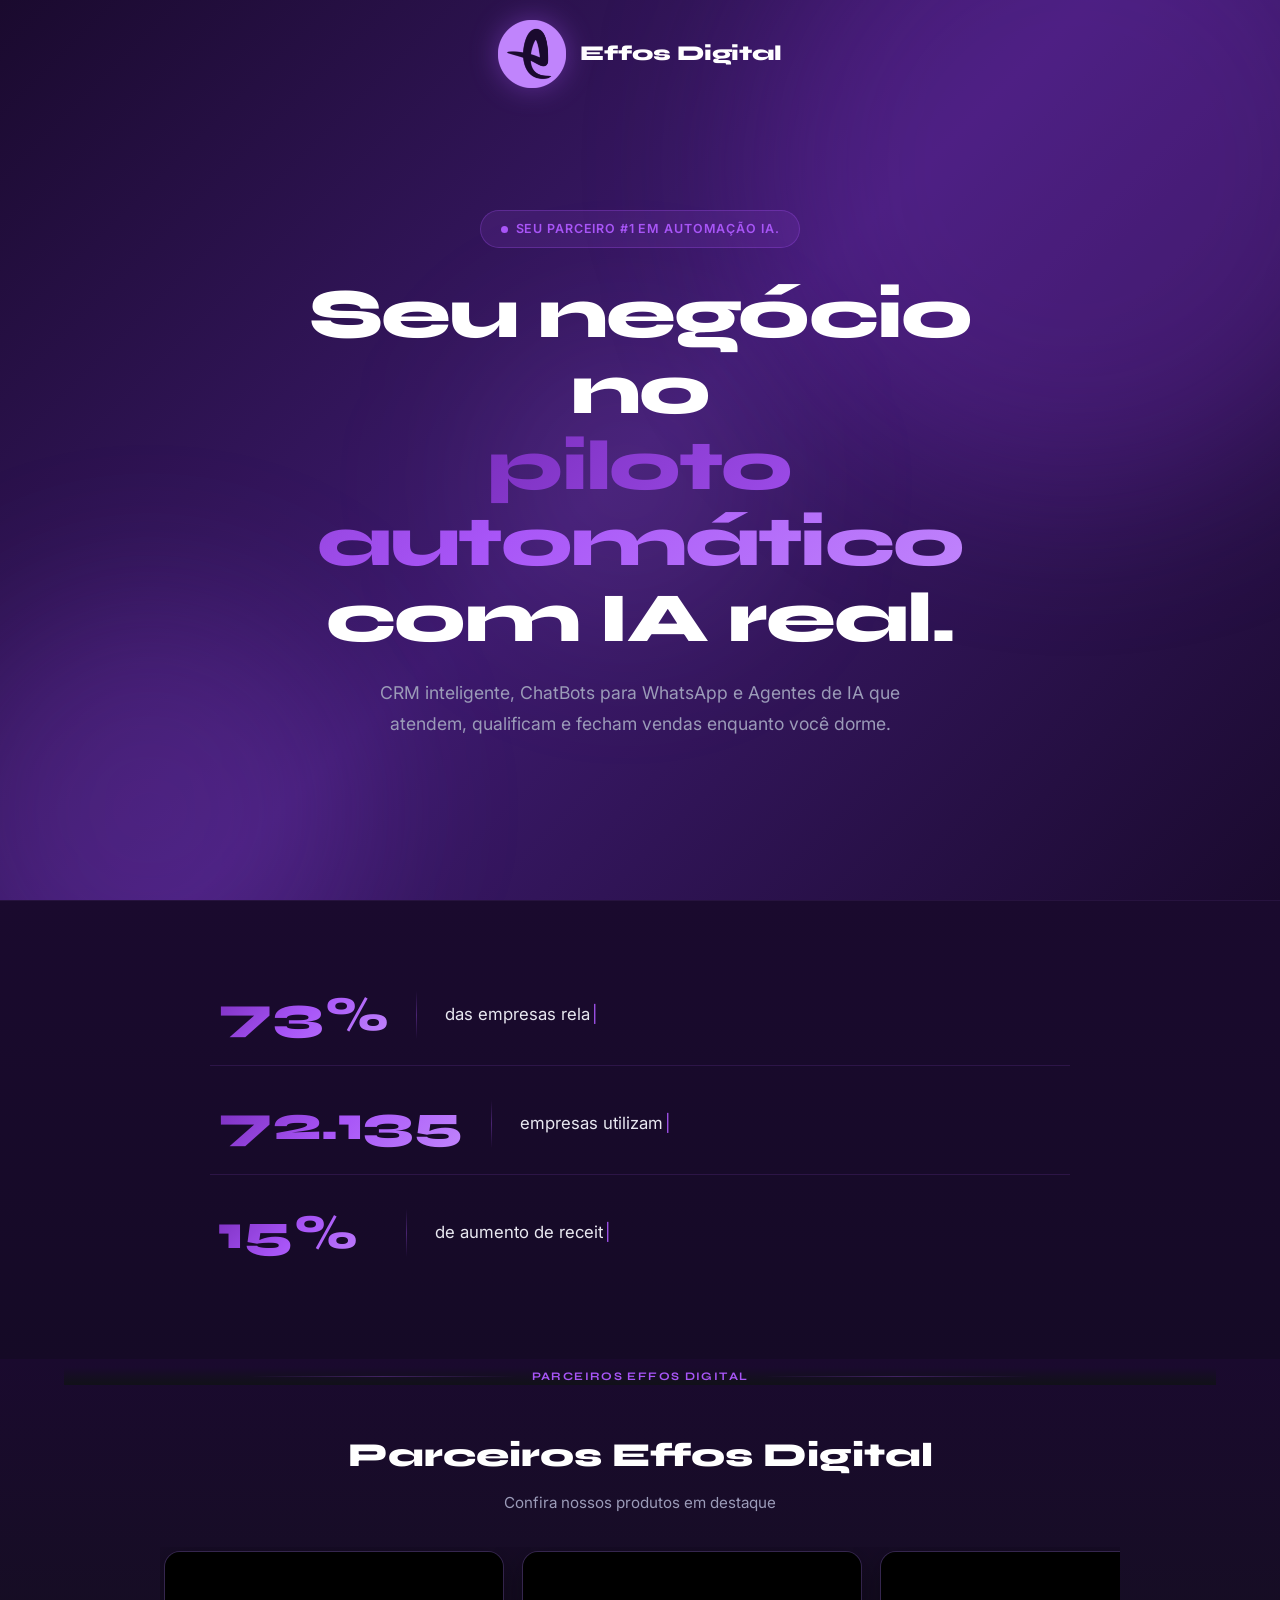
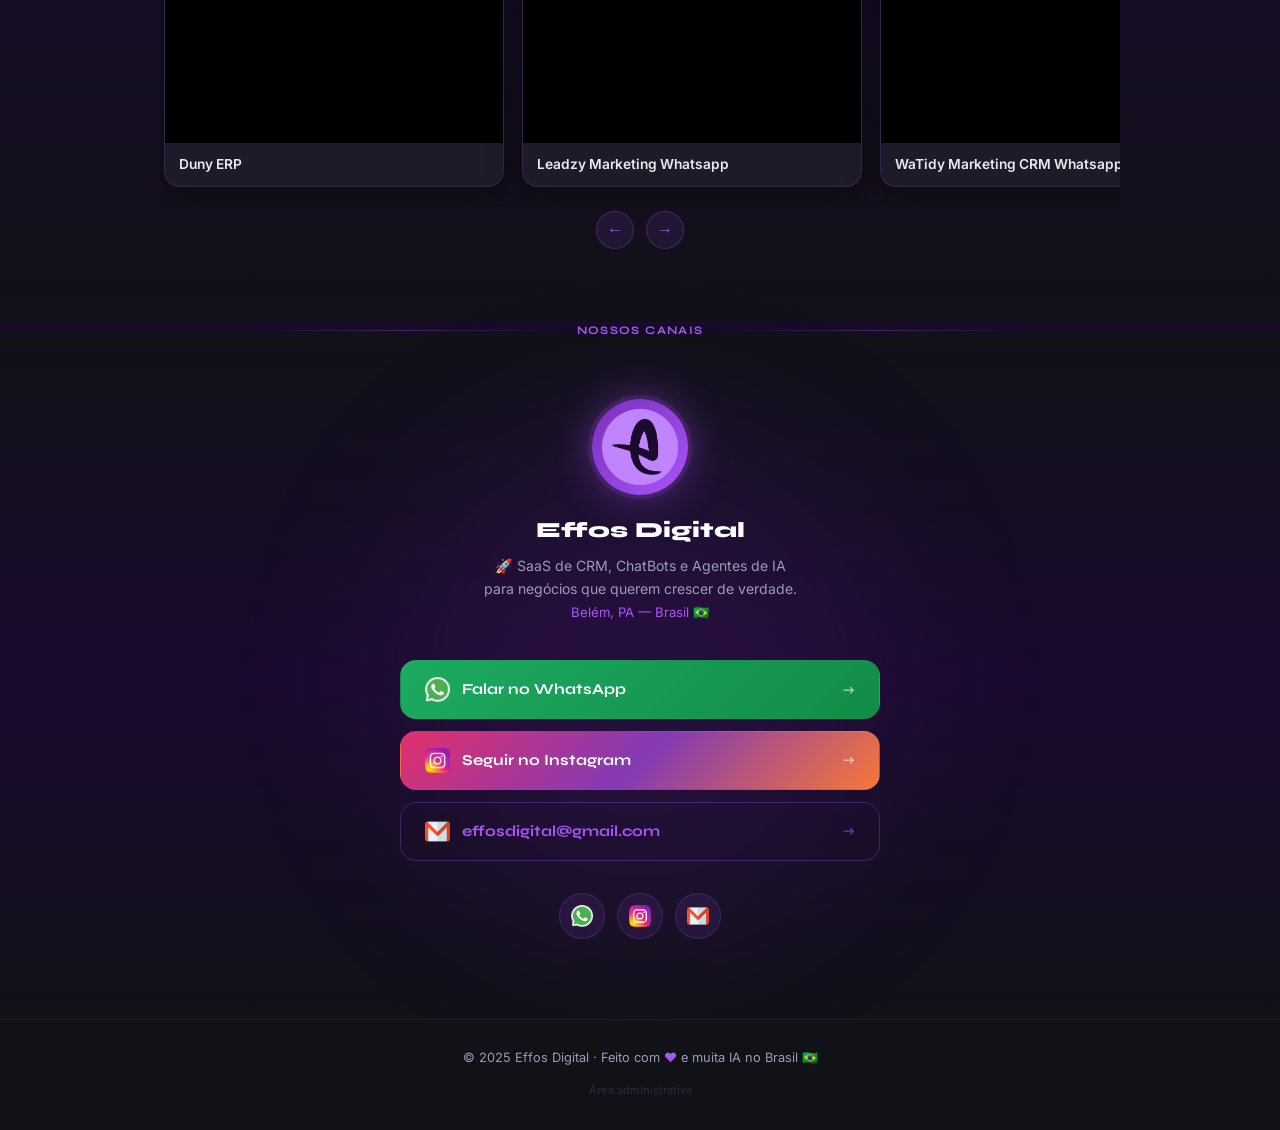
<file: index.html>
<!DOCTYPE html>
<html lang="pt-BR">
<head>
  <meta charset="UTF-8"/>
  <meta name="viewport" content="width=device-width, initial-scale=1.0"/>
  <meta name="description" content="Effos Digital — SaaS de CRM, ChatBots e Agentes de IA. Conheça nossos produtos e entre em contato."/>
  <title>Effos Digital</title>
  <link rel="icon" type="image/png" href="assets/images/logo.png"/>
  <link rel="preconnect" href="https://fonts.googleapis.com"/>
  <link rel="stylesheet" href="https://fonts.googleapis.com/css2?family=Syne:wght@400;600;700;800&family=Inter:wght@300;400;500;600&display=swap"/>
  <style>
    /* ===== RESET & BASE ===== */
    *, *::before, *::after { box-sizing: border-box; margin: 0; padding: 0; }
    html { scroll-behavior: smooth; overflow-x: hidden; max-width: 100%; }
    body {
      font-family: 'Inter', sans-serif;
      background: #111118;
      color: #E8E8F0;
      overflow-x: hidden;
      line-height: 1.6;
    }
    img { max-width: 100%; display: block; }
    a { color: inherit; text-decoration: none; }
    ::-webkit-scrollbar { width: 6px; }
    ::-webkit-scrollbar-track { background: #111118; }
    ::-webkit-scrollbar-thumb { background: #7B2FBE; border-radius: 3px; }

    /* ===== CSS VARS ===== */
    :root {
      --purple-deep:  #1A0A2E;
      --purple-mid:   #3D1A6E;
      --purple-vivid: #7B2FBE;
      --purple-light: #A855F7;
      --purple-glow:  #C084FC;
      --gray-900:     #111118;
      --gray-800:     #1C1C28;
      --gray-700:     #2A2A3D;
      --gray-300:     #9B9BB8;
      --gray-100:     #E8E8F0;
      --white:        #FFFFFF;
      --grad-hero:    linear-gradient(135deg, #1A0A2E 0%, #3D1A6E 50%, #1A0A2E 100%);
      --grad-purple:  linear-gradient(135deg, #7B2FBE, #A855F7, #C084FC);
      --grad-cta:     linear-gradient(135deg, #7B2FBE 0%, #A855F7 100%);
      --shadow-glow:  0 0 40px rgba(168,85,247,0.25);
      --shadow-card:  0 8px 32px rgba(0,0,0,0.4);
      --radius:       16px;
      --radius-lg:    28px;
    }

    /* ===== NOISE ===== */
    body::before {
      content: '';
      position: fixed; inset: 0; z-index: 0;
      background-image: url("data:image/svg+xml,%3Csvg viewBox='0 0 256 256' xmlns='http://www.w3.org/2000/svg'%3E%3Cfilter id='noise'%3E%3CfeTurbulence type='fractalNoise' baseFrequency='0.9' numOctaves='4' stitchTiles='stitch'/%3E%3C/filter%3E%3Crect width='100%25' height='100%25' filter='url(%23noise)' opacity='0.04'/%3E%3C/svg%3E");
      pointer-events: none; opacity: 0.3;
    }

    /* ===== CURSOR GLOW ===== */
    #cursor-glow {
      position: fixed; width: 420px; height: 420px;
      left: -9999px; top: -9999px;
      background: radial-gradient(circle, rgba(168,85,247,0.07) 0%, transparent 70%);
      border-radius: 50%; pointer-events: none; z-index: 0;
      transform: translate(-50%, -50%);
      transition: left 0.12s ease, top 0.12s ease;
    }
    /* Em telas de toque não existe cursor de mouse — remove o elemento
       para eliminar qualquer chance de ele "vazar" para fora da viewport */
    @media (hover: none), (pointer: coarse) {
      #cursor-glow { display: none; }
    }

    /* ===== NAVBAR ===== */
    #navbar {
      position: fixed; top: 0; left: 0; right: 0; z-index: 1000;
      padding: 20px 5%;
      display: flex; align-items: center; justify-content: center;
      transition: all 0.4s ease;
    }
    #navbar.scrolled {
      background: rgba(17,17,24,0.92);
      backdrop-filter: blur(20px);
      border-bottom: 1px solid rgba(168,85,247,0.15);
      padding: 14px 5%;
    }
    .nav-logo {
      display: flex; align-items: center; gap: 14px;
      max-width: 100%; min-width: 0;
    }
    .nav-logo img {
      height: 68px; width: 68px; object-fit: contain;
      flex-shrink: 0;
      filter: drop-shadow(0 0 14px rgba(168,85,247,0.4));
      transition: transform 0.3s, height 0.3s ease, width 0.3s ease;
    }
    .nav-logo:hover img { transform: scale(1.06); }
    .nav-logo .nav-brand {
      font-family: 'Syne', sans-serif;
      font-weight: 800;
      font-size: clamp(0.92rem, 4.6vw, 1.32rem);
      letter-spacing: -0.01em;
      color: var(--white);
      line-height: 1;
      white-space: nowrap;
      overflow: hidden;
      text-overflow: ellipsis;
      min-width: 0;
    }
    #navbar.scrolled .nav-logo img { height: 52px; width: 52px; }
    #navbar.scrolled .nav-logo .nav-brand { font-size: clamp(0.82rem, 4vw, 1.12rem); }
    @media (max-width: 480px) {
      .nav-logo img { height: 44px; width: 44px; }
    }

    /* ===== HERO ===== */
    #hero {
      min-height: 100vh;
      display: flex; align-items: center; justify-content: center;
      position: relative; overflow: hidden;
      background: var(--grad-hero);
      padding: 130px 5% 80px;
    }

    /* Orbs */
    .orb {
      position: absolute; border-radius: 50%;
      filter: blur(80px); pointer-events: none;
    }
    .orb-1 { width: 650px; height: 650px; background: rgba(123,47,190,0.28); top: -160px; right: -120px; animation: floatOrb 9s ease-in-out infinite; }
    .orb-2 { width: 420px; height: 420px; background: rgba(168,85,247,0.18); bottom: -120px; left: -60px; animation: floatOrb 11s ease-in-out infinite reverse; }
    .orb-3 { width: 280px; height: 280px; background: rgba(192,132,252,0.12); top: 38%; left: 38%; animation: floatOrb 13s ease-in-out infinite 2s; }

    @keyframes floatOrb {
      0%,100% { transform: translate(0,0) scale(1); }
      33%      { transform: translate(22px,-28px) scale(1.04); }
      66%      { transform: translate(-16px,18px) scale(0.96); }
    }

    .hero-inner {
      position: relative; z-index: 2;
      max-width: 780px; margin: 0 auto;
      text-align: center;
    }

    .hero-badge {
      display: inline-flex; align-items: center; gap: 8px;
      background: rgba(168,85,247,0.12);
      border: 1px solid rgba(168,85,247,0.28);
      padding: 8px 20px; border-radius: 50px;
      font-size: 0.78rem; font-weight: 600; color: var(--purple-light);
      letter-spacing: 0.07em; text-transform: uppercase;
      margin-bottom: 28px;
      animation: fadeSlideUp 0.8s ease both;
    }
    .badge-dot { width: 7px; height: 7px; background: var(--purple-light); border-radius: 50%; animation: pulse 2s infinite; }
    @keyframes pulse { 0%,100%{opacity:1;transform:scale(1)} 50%{opacity:0.5;transform:scale(0.75)} }

    .hero-title {
      font-family: 'Syne', sans-serif;
      font-size: clamp(2.6rem, 6vw, 4.4rem);
      font-weight: 800; line-height: 1.08;
      letter-spacing: -0.025em; color: var(--white);
      animation: fadeSlideUp 0.9s ease 0.1s both;
    }
    .hero-title .accent {
      background: var(--grad-purple);
      -webkit-background-clip: text;
      -webkit-text-fill-color: transparent;
      background-clip: text;
    }
    .hero-sub {
      margin-top: 22px;
      font-size: 1.1rem; color: var(--gray-300); line-height: 1.75;
      max-width: 580px; margin-left: auto; margin-right: auto;
      animation: fadeSlideUp 1s ease 0.2s both;
    }

    /* ===== ESTATÍSTICAS ANIMADAS (abaixo do hero) ===== */
    #stats-rows {
      position: relative; z-index: 1;
      padding: 64px 5% 76px;
      background: linear-gradient(180deg, #1A0A2E 0%, #150A26 100%);
      border-top: 1px solid rgba(168,85,247,0.12);
    }
    .stats-inner {
      max-width: 860px; margin: 0 auto;
      display: flex; flex-direction: column; gap: 8px;
    }
    .stat-row {
      display: flex; align-items: center; gap: 28px;
      padding: 26px 8px;
      border-bottom: 1px solid rgba(168,85,247,0.14);
    }
    .stat-row:last-child { border-bottom: none; }

    .stat-number {
      flex: 0 0 auto;
      min-width: 160px;
      font-family: 'Syne', sans-serif;
      font-weight: 800;
      font-size: clamp(2.1rem, 5vw, 3rem);
      line-height: 1;
      background: var(--grad-purple);
      -webkit-background-clip: text; -webkit-text-fill-color: transparent; background-clip: text;
      display: flex; align-items: baseline; gap: 2px;
      white-space: nowrap;
    }

    .stat-divider {
      flex: 0 0 auto;
      width: 1px; align-self: stretch;
      background: linear-gradient(180deg, transparent, rgba(168,85,247,0.35), transparent);
    }

    .stat-typewriter {
      flex: 1 1 auto;
      font-size: 1.05rem; color: var(--gray-100);
      line-height: 1.5;
    }
    .stat-typewriter .tw-cursor {
      display: inline-block;
      color: var(--purple-light);
      animation: twBlink 0.9s step-end infinite;
      margin-left: 2px;
    }
    @keyframes twBlink { 0%,100% { opacity: 1; } 50% { opacity: 0; } }

    @media (max-width: 640px) {
      .stat-row { flex-direction: column; align-items: flex-start; gap: 10px; }
      .stat-divider { display: none; }
      .stat-number { min-width: 0; }
    }

    /* ===== DIVIDER ===== */
    .section-divider {
      position: relative; z-index: 1;
      padding: 0 5%;
      background: linear-gradient(180deg, #1A0A2E 0%, #111118 100%);
    }
    .divider-inner {
      max-width: 780px; margin: 0 auto;
      display: flex; align-items: center; gap: 16px;
      padding: 0;
    }
    .divider-line { flex: 1; height: 1px; background: linear-gradient(90deg, transparent, rgba(168,85,247,0.3), transparent); }
    .divider-label {
      font-family: 'Syne', sans-serif;
      font-size: 0.72rem; font-weight: 700;
      color: var(--purple-light); letter-spacing: 0.12em; text-transform: uppercase;
      white-space: nowrap;
    }

    /* ===== VÍDEOS ===== */
    #videos {
      position: relative; z-index: 1;
      padding: 8px 5% 8px;
      background: linear-gradient(180deg, #1A0A2E 0%, #111118 100%);
    }
    .videos-inner {
      max-width: 960px; margin: 0 auto;
      text-align: center;
      padding: 44px 0 64px;
    }
    .videos-title {
      font-family: 'Syne', sans-serif;
      font-size: clamp(1.5rem, 4vw, 2.1rem);
      font-weight: 800; color: var(--white);
      margin-bottom: 8px;
    }
    .videos-subtitle {
      color: var(--gray-300); font-size: 0.95rem;
      margin-bottom: 32px;
    }
    .video-carousel {
      display: flex; gap: 18px;
      overflow-x: auto; scroll-snap-type: x mandatory;
      padding: 4px 4px 20px;
      -webkit-overflow-scrolling: touch;
      scrollbar-width: thin;
      scrollbar-color: var(--purple-vivid) transparent;
    }
    .video-carousel::-webkit-scrollbar { height: 6px; }
    .video-carousel::-webkit-scrollbar-track { background: transparent; }
    .video-carousel::-webkit-scrollbar-thumb { background: var(--purple-vivid); border-radius: 3px; }
    .video-card {
      flex: 0 0 auto;
      width: min(340px, 80vw);
      scroll-snap-align: center;
      border-radius: var(--radius);
      overflow: hidden;
      background: var(--gray-800);
      border: 1px solid rgba(168,85,247,0.18);
      box-shadow: var(--shadow-card);
      text-align: left;
      transition: transform 0.3s, border-color 0.3s;
    }
    .video-card:hover { transform: translateY(-4px); border-color: rgba(168,85,247,0.4); }
    .video-frame-wrap { position: relative; width: 100%; padding-top: 56.25%; background: #000; }
    .video-frame-wrap iframe { position: absolute; inset: 0; width: 100%; height: 100%; border: 0; }
    .video-card-title {
      padding: 12px 14px;
      font-size: 0.86rem; font-weight: 600; color: var(--gray-100);
      line-height: 1.4;
    }
    .video-carousel-nav {
      display: flex; justify-content: center; gap: 12px; margin-top: 4px;
    }
    .video-nav-btn {
      width: 38px; height: 38px; border-radius: 50%;
      background: rgba(168,85,247,0.1);
      border: 1px solid rgba(168,85,247,0.28);
      color: var(--purple-light);
      display: flex; align-items: center; justify-content: center;
      font-size: 1rem; cursor: pointer; transition: all 0.25s;
    }
    .video-nav-btn:hover { background: var(--grad-cta); color: #fff; border-color: transparent; }
    @media (max-width: 640px) {
      .video-carousel-nav { display: none; }
    }

    /* ===== LINKTREE ===== */
    #linktree {
      position: relative; z-index: 1;
      padding: 60px 5% 80px;
      background: linear-gradient(180deg, #111118 0%, #1A0A2E 50%, #111118 100%);
    }

    /* Orbs linktree */
    .lt-orb-1 { position: absolute; width: 500px; height: 500px; border-radius: 50%; background: rgba(123,47,190,0.12); filter: blur(80px); top: 50%; left: 50%; transform: translate(-50%,-50%); pointer-events: none; animation: floatOrb 10s ease-in-out infinite; }

    .lt-inner {
      max-width: 480px; margin: 0 auto;
      text-align: center; position: relative; z-index: 2;
    }

    .lt-avatar {
      width: 96px; height: 96px; border-radius: 50%;
      margin: 0 auto 18px;
      background: var(--grad-cta);
      display: flex; align-items: center; justify-content: center;
      box-shadow: 0 0 40px rgba(168,85,247,0.45), 0 0 0 4px rgba(168,85,247,0.15);
      overflow: hidden;
      animation: fadeSlideUp 0.8s ease both;
    }
    .lt-avatar img { width: 100%; height: 100%; object-fit: contain; padding: 10px; }

    .lt-name {
      font-family: 'Syne', sans-serif;
      font-size: 1.35rem; font-weight: 800; color: var(--white);
      margin-bottom: 6px;
      animation: fadeSlideUp 0.9s ease 0.1s both;
    }
    .lt-bio {
      font-size: 0.88rem; color: var(--gray-300); line-height: 1.65;
      margin-bottom: 36px;
      animation: fadeSlideUp 1s ease 0.15s both;
    }

    /* Links */
    .lt-links { display: flex; flex-direction: column; gap: 12px; }

    .lt-link {
      display: flex; align-items: center; justify-content: center; gap: 12px;
      padding: 16px 24px; border-radius: 16px;
      font-family: 'Syne', sans-serif; font-weight: 700; font-size: 0.95rem;
      transition: all 0.3s; border: 1px solid transparent;
      position: relative; overflow: hidden;
    }
    .lt-link::before {
      content: ''; position: absolute; inset: 0;
      background: rgba(255,255,255,0.06);
      opacity: 0; transition: opacity 0.3s;
    }
    .lt-link:hover::before { opacity: 1; }
    .lt-link:hover { transform: translateY(-3px) scale(1.01); }

    .lt-link .lt-icon { font-size: 1.2rem; flex-shrink: 0; }
    .lt-link .lt-arrow { margin-left: auto; font-size: 0.85rem; opacity: 0.6; transition: transform 0.3s; }
    .lt-link:hover .lt-arrow { transform: translateX(3px); opacity: 1; }

    .lt-wpp  { background: linear-gradient(135deg, #1DAA61, #128C48); color: #fff; }
    .lt-wpp:hover  { box-shadow: 0 0 32px rgba(29,170,97,0.4); }
    .lt-ig   { background: linear-gradient(135deg, #E1306C, #833AB4, #F77737); color: #fff; }
    .lt-ig:hover   { box-shadow: 0 0 32px rgba(225,48,108,0.4); }
    .lt-email {
      background: transparent;
      border-color: rgba(168,85,247,0.3);
      color: var(--purple-light);
    }
    .lt-email:hover { background: rgba(168,85,247,0.08); border-color: var(--purple-light); }
    .lt-icon img, .soc-btn img { width: 1.3em; height: 1.3em; object-fit: contain; border-radius: 4px; }
    .soc-btn img { width: 22px; height: 22px; border-radius: 5px; }

    /* Social row */
    .lt-social {
      display: flex; gap: 12px; justify-content: center;
      margin-top: 32px;
    }
    .soc-btn {
      width: 46px; height: 46px; border-radius: 50%;
      background: rgba(168,85,247,0.1);
      border: 1px solid rgba(168,85,247,0.22);
      display: flex; align-items: center; justify-content: center;
      font-size: 1.1rem; transition: all 0.3s; cursor: pointer;
    }
    .soc-btn:hover { background: var(--grad-cta); border-color: transparent; transform: translateY(-3px); box-shadow: 0 0 20px rgba(168,85,247,0.4); }

    /* ===== FOOTER ===== */
    footer {
      position: relative; z-index: 1;
      background: var(--gray-900);
      border-top: 1px solid rgba(168,85,247,0.1);
      padding: 28px 5%;
      text-align: center;
    }
    .footer-copy { font-size: 0.8rem; color: var(--gray-300); }
    .footer-copy span { color: var(--purple-light); }
    .footer-admin-link { margin-top: 8px; }
    .footer-admin-link a {
      font-size: 0.7rem; color: var(--gray-700);
      transition: color 0.25s;
    }
    .footer-admin-link a:hover { color: var(--purple-light); }

    /* ===== ANIMATIONS ===== */
    @keyframes fadeSlideUp {
      from { opacity: 0; transform: translateY(22px); }
      to   { opacity: 1; transform: translateY(0); }
    }
    .reveal {
      opacity: 0; transform: translateY(28px);
      transition: opacity 0.65s ease, transform 0.65s ease;
    }
    .reveal.visible { opacity: 1; transform: translateY(0); }
    .reveal-d1 { transition-delay: 0.08s; }
    .reveal-d2 { transition-delay: 0.16s; }
    .reveal-d3 { transition-delay: 0.24s; }
    .reveal-d4 { transition-delay: 0.32s; }
    .reveal-d5 { transition-delay: 0.40s; }
    .reveal-d6 { transition-delay: 0.48s; }

    /* ===== RESPONSIVE ===== */
    @media (max-width: 600px) {
      .lt-link { font-size: 0.88rem; padding: 14px 18px; }
    }

    /* Compacta espaçamentos e evita a sensação de "zoom" excessivo em telas de celular */
    @media (max-width: 640px) {
      #hero { padding: 104px 6% 56px; min-height: 0; }
      .hero-sub { margin-top: 16px; font-size: 1rem; }
      .hero-badge { margin-bottom: 18px; padding: 7px 16px; }
      #stats-rows { padding: 40px 6% 48px; }
      .stats-inner { gap: 4px; }
      .stat-row { padding: 18px 4px; gap: 6px; }
      .section-divider { padding: 0 6%; }
      .videos-inner { padding: 28px 0 40px; }
      .videos-subtitle { margin-bottom: 22px; }
      #linktree { padding: 40px 6% 56px; }
      .lt-avatar { width: 80px; height: 80px; margin-bottom: 14px; }
      .lt-bio { margin-bottom: 26px; }
      .lt-links { gap: 10px; }
      footer { padding: 20px 6%; }
    }
    @media (max-width: 400px) {
      #hero { padding: 96px 6% 44px; }
      .hero-title { font-size: clamp(2.15rem, 8.5vw, 4.4rem); }
    }

    @media (prefers-reduced-motion: reduce) {
      *, *::before, *::after { animation: none !important; transition: none !important; }
    }
  </style>
</head>
<body>

<div id="cursor-glow"></div>

<!-- ===== NAVBAR ===== -->
<nav id="navbar">
  <a href="#" class="nav-logo">
    <img id="nav-logo-img" src="assets/images/logo.png" alt="Effos Digital"/>
    <span id="nav-brand-name" class="nav-brand">Effos Digital</span>
  </a>
</nav>

<!-- ===== HERO ===== -->
<section id="hero">
  <div class="orb orb-1"></div>
  <div class="orb orb-2"></div>
  <div class="orb orb-3"></div>

  <div class="hero-inner">
    <div id="hero-badge" class="hero-badge">
      <span class="badge-dot"></span>
      <span id="hero-badge-text">Plataforma #1 em Automação IA no Brasil</span>
    </div>

    <h1 class="hero-title">
      <span id="hero-title-line1">Seu negócio no</span><br/>
      <span id="hero-title-accent" class="accent">piloto automático</span><br/>
      <span id="hero-title-line2">com IA real.</span>
    </h1>

    <p id="hero-sub" class="hero-sub">
      CRM inteligente, ChatBots para WhatsApp e Agentes de IA que atendem, qualificam e fecham vendas enquanto você dorme.
    </p>
  </div>
</section>

<!-- ===== ESTATÍSTICAS ANIMADAS ===== -->
<section id="stats-rows">
  <div class="stats-inner" id="stats-rows-container">
    <!-- linhas geradas dinamicamente via JS a partir de assets/js/data.js -->
  </div>
</section>

<!-- ===== VÍDEOS ===== -->
<section id="videos" style="display:none;">
  <div class="section-divider">
    <div class="divider-inner">
      <div class="divider-line"></div>
      <div class="divider-label" id="videos-divider-label">Vídeos</div>
      <div class="divider-line"></div>
    </div>
  </div>
  <div class="videos-inner">
    <h2 id="videos-title" class="videos-title">Vídeos</h2>
    <p id="videos-subtitle" class="videos-subtitle">Confira nossos conteúdos em destaque</p>
    <div class="video-carousel" id="video-carousel"><!-- gerado via JS a partir de assets/js/data.js --></div>
    <div class="video-carousel-nav">
      <button type="button" class="video-nav-btn" id="video-nav-prev" aria-label="Vídeo anterior">←</button>
      <button type="button" class="video-nav-btn" id="video-nav-next" aria-label="Próximo vídeo">→</button>
    </div>
  </div>
</section>

<!-- ===== DIVIDER ===== -->
<div class="section-divider">
  <div class="divider-inner">
    <div class="divider-line"></div>
    <div class="divider-label">Nossos canais</div>
    <div class="divider-line"></div>
  </div>
</div>

<!-- ===== LINKTREE ===== -->
<section id="linktree">
  <div class="lt-orb-1"></div>
  <div class="lt-inner">

    <div class="lt-avatar reveal">
      <img id="lt-logo-img" src="assets/images/logo.png" alt="Effos Digital"/>
    </div>

    <div id="lt-name" class="lt-name reveal reveal-d1">Effos Digital</div>
    <div class="lt-bio reveal reveal-d2">
      <span id="lt-bio-line1">🚀 SaaS de CRM, ChatBots e Agentes de IA</span><br/>
      <span id="lt-bio-line2">para negócios que querem crescer de verdade.</span><br/>
      <span id="lt-bio-location" style="color:var(--purple-light);font-size:0.82rem">Belém, PA — Brasil 🇧🇷</span>
    </div>

    <div class="lt-links">
      <a id="lt-wpp-link" href="https://wa.me/5591988226592" target="_blank" class="lt-link lt-wpp reveal reveal-d1">
        <span id="lt-wpp-icon" class="lt-icon">💬</span>
        <span id="lt-wpp-label">Falar no WhatsApp</span>
        <span class="lt-arrow">→</span>
      </a>
      <a id="lt-ig-link" href="https://instagram.com/effosdigital" target="_blank" class="lt-link lt-ig reveal reveal-d2">
        <span id="lt-ig-icon" class="lt-icon">📸</span>
        <span id="lt-ig-label">Seguir no Instagram</span>
        <span class="lt-arrow">→</span>
      </a>
      <a id="lt-email-link" href="mailto:effosdigital@gmail.com" class="lt-link lt-email reveal reveal-d3">
        <span id="lt-email-icon" class="lt-icon">📧</span>
        <span id="lt-email-label">effosdigital@gmail.com</span>
        <span class="lt-arrow">→</span>
      </a>
    </div>

    <div class="lt-social reveal">
      <a id="soc-wpp-link" href="https://wa.me/5591988226592" target="_blank" class="soc-btn" title="WhatsApp"><span id="soc-wpp-icon">💬</span></a>
      <a id="soc-ig-link" href="https://instagram.com/effosdigital" target="_blank" class="soc-btn" title="Instagram"><span id="soc-ig-icon">📸</span></a>
      <a id="soc-email-link" href="mailto:effosdigital@gmail.com" class="soc-btn" title="E-mail"><span id="soc-email-icon">📧</span></a>
    </div>

  </div>
</section>

<!-- ===== FOOTER ===== -->
<footer>
  <div class="footer-copy" id="footer-copy">
    © 2025 Effos Digital · Feito com <span>♥</span> e muita IA no Brasil 🇧🇷
  </div>
  <div class="footer-admin-link">
    <a href="admin/index.html">Área administrativa</a>
  </div>
</footer>

<script src="assets/js/data.js"></script>
<script src="assets/js/site.js"></script>
</body>
</html>
</file>
